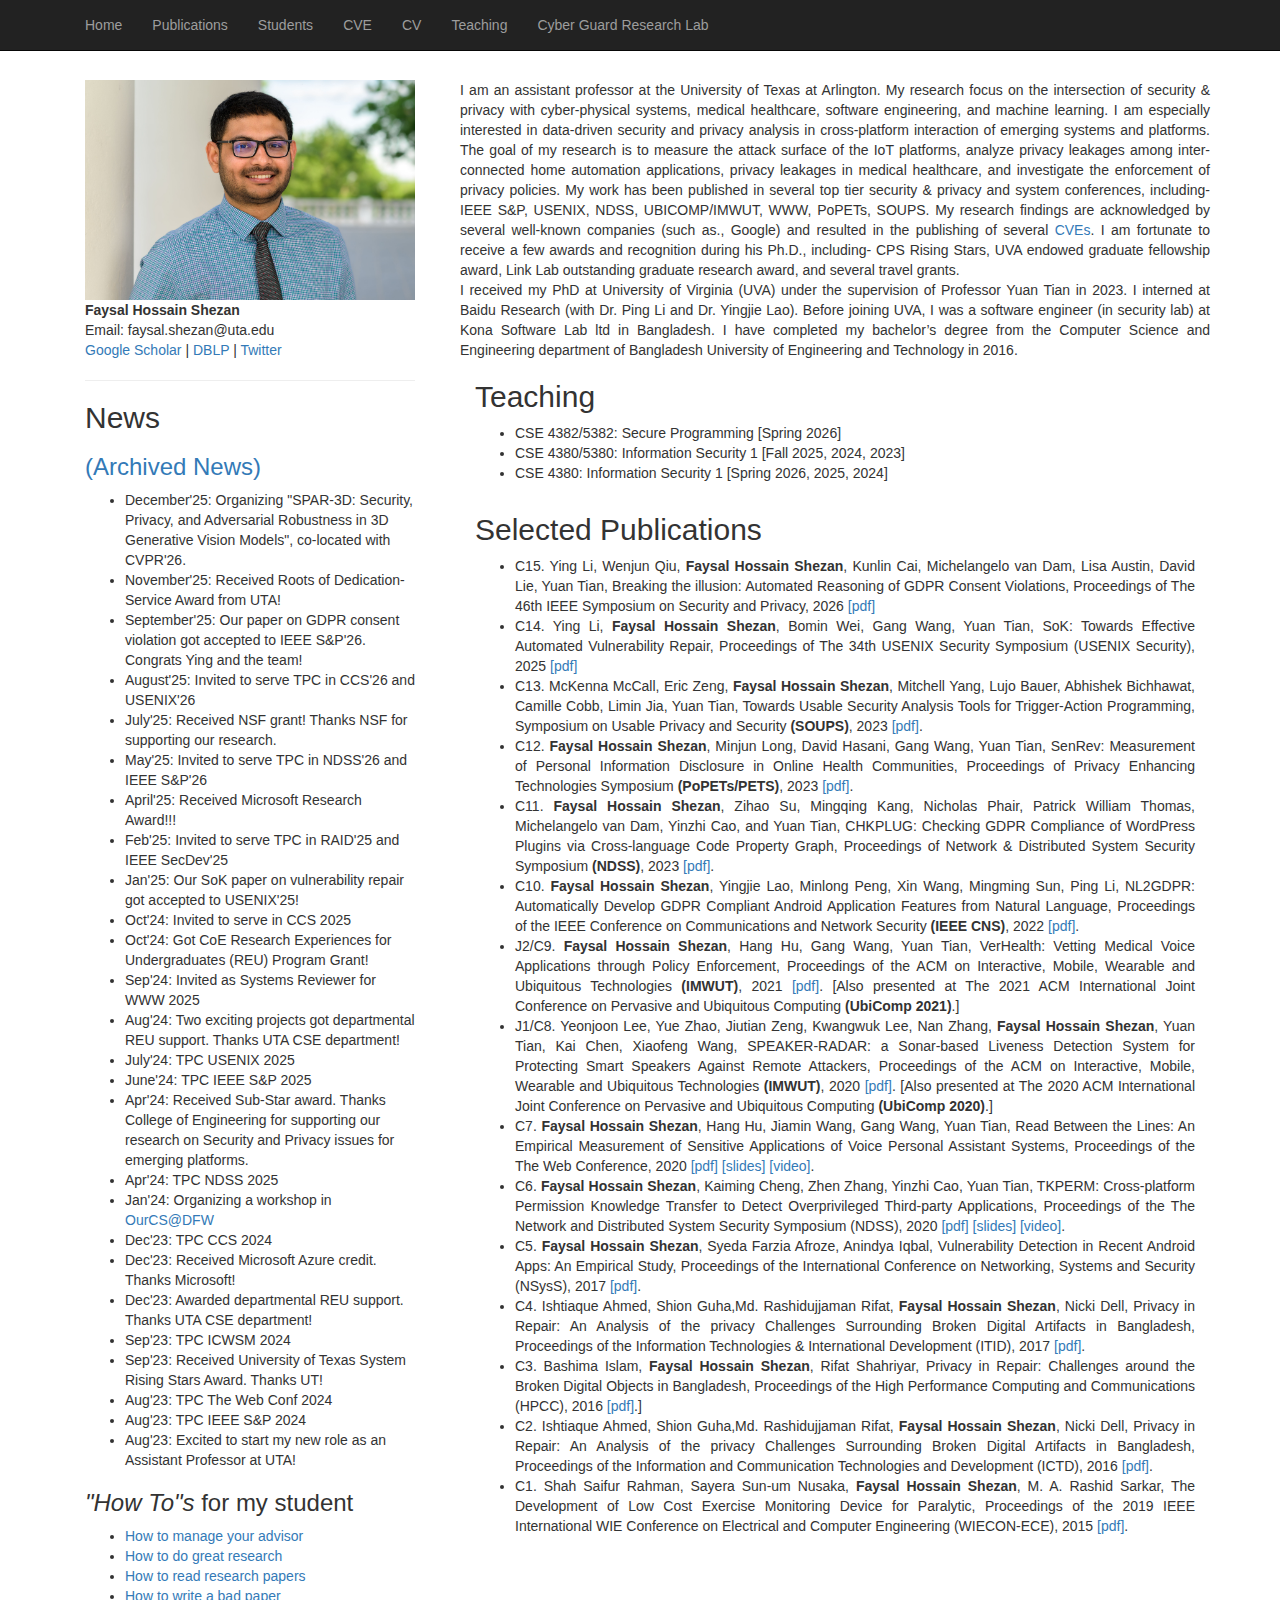
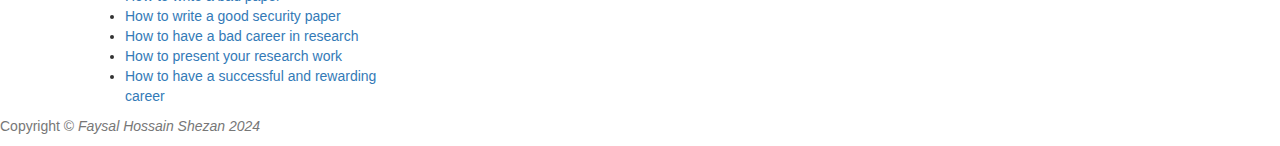
<file: index.html>
<!DOCTYPE html>

<html lang="en">


<head>

    <title>Faysal Hossain Shezan</title> 
  <!-- <link rel="shortcut icon" type="image/jpg" href="img/icons/cs-icon-small.png"/> -->
  <meta charset="utf-8">
  <meta name="viewport" content="width=device-width, initial-scale=1">
  <link rel="stylesheet" href="https://maxcdn.bootstrapcdn.com/bootstrap/3.3.6/css/bootstrap.min.css">
  <script src="https://ajax.googleapis.com/ajax/libs/jquery/1.12.0/jquery.min.js"></script>
  <script src="https://maxcdn.bootstrapcdn.com/bootstrap/3.3.6/js/bootstrap.min.js"></script>
  <link href='https://fonts.googleapis.com/css?family=Oswald:700' rel='stylesheet' type='text/css'>
  <link href='https://fonts.googleapis.com/css?family=Philosopher' rel='stylesheet'>

</head>

<body>


<!-- Navigation -->
	<nav class="navbar navbar-inverse navbar-fixed-top" role="navigation">
	  <div class="container">
		<div class="navbar-header">
		  <button type="button" class="navbar-toggle collapsed" data-toggle="collapse" data-target="#bs-example-navbar-collapse-1">
						<span class="sr-only">Toggle navigation</span>
						<span class="icon-bar"></span>
						<span class="icon-bar"></span>
						<span class="icon-bar"></span>
					</button>
		</div>

		<!-- Collect the nav links, forms, and other content for toggling -->
		<div class="collapse navbar-collapse" id="bs-example-navbar-collapse-1">
		  <ul class="nav navbar-nav">
				  <li><a href="./">Home</a></li>
				  <li><a href="./#publications">Publications</a></li> 
                  <li><a href="./students.html">Students</a></li>
                  <li><a href="./cves.html">CVE</a></li> 
				  <li><a href="files/CV_Faysal_Hossain_Shezan_Research.pdf" target="_blank">CV</a></li> 
			  	  <li><a href="./#teaching">Teaching</a></li> 
                  <li><a href="./cgrl.html">Cyber Guard Research Lab</a></li> 
		  </ul>
		</div>
	  </div>
	</nav>
  
  <!-- Page Content -->

    <div class="container" style="margin-top: 80px">

        <div class="row">

            <!-- Entries Column -->
            <div class="col-md-4">
                
                <!-- Main Image -->
                <div class="col-md-12">
                    <img class="img-responsive" src="img/faysal.jpeg" alt="">

                    <b> Faysal Hossain Shezan </b> <br>                 
                    <!-- Office: ERB 345 <br>  -->                   
                    Email: faysal.shezan@uta.edu <br> 
                   
                    <a href="https://scholar.google.com/citations?user=h2h3PMEAAAAJ&hl=en" target="_blank">Google Scholar</a> | <a href="https://dblp.org/pid/180/3862.html" target="_blank">DBLP</a> | <a href="https://twitter.com/faysalhossain07"> Twitter </a> <br/> 
                    </p>


                    <hr>
                    <!-- News -->
                    <!-- <div class="col-md-8"> -->
                    <h2>News</h2>

                    <h3> <a href="./news.html"> (Archived News) </a> </h3>

                    <!-- Updated News -->
                    <ul class="justify-content-start">
                        <li>December'25: Organizing "SPAR-3D: Security, Privacy, and Adversarial Robustness in 3D Generative Vision Models", co-located with CVPR'26.</li>
                        <li>November'25: Received Roots of Dedication-Service Award from UTA!</li>
                        <li>September'25: Our paper on GDPR consent violation got accepted to IEEE S&P'26. Congrats Ying and the team!</li>   
                        <li>August'25: Invited to serve TPC in CCS'26 and USENIX'26 </li>
                        <li>July'25: Received NSF grant! Thanks NSF for supporting our research. </li>
                        <li>May'25: Invited to serve TPC in NDSS'26 and IEEE S&P'26 </li>
                        <li>April'25: Received Microsoft Research Award!!! </li>
                        <li>Feb'25: Invited to serve TPC in RAID'25 and IEEE SecDev'25 </li>
                        <li>Jan'25: Our SoK paper on vulnerability repair got accepted to USENIX'25!</li>
                        <li>Oct'24: Invited to serve in CCS 2025</li> 
                        <li>Oct'24: Got CoE Research Experiences for Undergraduates (REU) Program Grant!</li>
                        <li>Sep'24: Invited as Systems Reviewer for WWW 2025</li>
                        <li>Aug'24: Two exciting projects got departmental REU support. Thanks UTA CSE department!</li>
                        <li>July'24: TPC USENIX 2025</li>
                        <li>June'24: TPC IEEE S&P 2025</li>
                        <li>
                            Apr'24: Received Sub-Star award. Thanks College of Engineering for supporting our research on Security and Privacy issues for emerging platforms. 
                        </li>
                        <li>Apr'24: TPC NDSS 2025</li>
                        <li>Jan'24: Organizing a workshop in <a href="https://uta.engineering/ourcs/workshops.php" target="_blank"> OurCS@DFW </a> </li>
                        <li>Dec'23: TPC CCS 2024</li>
                        <li>Dec'23: Received Microsoft Azure credit. Thanks Microsoft!</li>
                        <li>Dec'23: Awarded departmental REU support. Thanks UTA CSE department!</li>
                        <li>Sep'23: TPC ICWSM 2024</li>
                        <li>Sep'23: Received University of Texas System Rising Stars Award. Thanks UT!</li>
                        <li>Aug'23: TPC The Web Conf 2024</li>
                        <li>Aug'23: TPC IEEE S&P 2024</li> 
                        <li>Aug'23: Excited to start my new role as an Assistant Professor at UTA!</li>                  
                
                    </ul>

                    <h3> <i>"How To"s</i> for my student</h3>



                    <!-- Tips for my student -->
                    <ul class="justify-content-start">

                        <li><a href="https://greatresearch.org/2013/08/14/managing-your-advisor/"> How to manage your advisor </a></li>

                        <li><a href="https://greatresearch.org/"> How to do great research </a></li>


                        <li><a href="https://www.cc.gatech.edu/fac/Spencer.Rugaber/txt/researchPaper.html"> How to read research papers </a></li>

 
                        <li><a href="https://matt-welsh.blogspot.com/2016/04/why-i-gave-your-paper-strong-reject.html?m=1"> How to write a bad paper </a></li>


                        <li><a href="https://cyberlab.usask.ca/howto-paper.pdf"> How to write a good security paper </a></li>     


                        
                        <li><a href="https://drive.google.com/file/d/0Bzis5MXW83vCdUdXYnFIVDVOSkE/view?resourcekey=0-z3gPdGk4ptNuguAM8e8liQ"> How to have a bad career in research </a></li>


                        <li><a href="https://www.cis.upenn.edu/~sweirich/talks/plmw15-giving-a-talk.pdf">  How to present your research work </a></li>


                        <li><a href="https://www.cs.princeton.edu/~jrex/advice.html"> How to have a successful and rewarding career </a></li>

                        


               


                
                    </ul>
                    <!-- </div>    -->

                </div>               
            </div>


            <div class="col-md-8" style="text-align:justify; ">   

                <div class="row">  

                    <div class="col-md-12" style="text-align:justify; ">  
                    

                        I am an assistant professor at the University of Texas at Arlington. My research focus on the intersection of security & privacy with cyber-physical systems, medical healthcare, software engineering, and machine learning. I am especially interested in data-driven security and privacy analysis in cross-platform interaction of emerging systems and platforms. The goal of my research is to measure the attack surface of the IoT platforms, analyze privacy leakages among inter-connected home automation applications, privacy leakages in medical healthcare, and investigate the enforcement of privacy policies. 
                        My work has been published in several top tier security & privacy and system conferences, including- IEEE S&P, USENIX, NDSS, UBICOMP/IMWUT, WWW, PoPETs, SOUPS. My research findings are acknowledged by several well-known companies (such as., Google) and resulted in the publishing of several <a href="./cves.html">CVEs</a>. I am fortunate to receive a few awards and recognition during his Ph.D., including- CPS Rising Stars, UVA endowed graduate fellowship award, Link Lab outstanding graduate research award, and several travel grants.
                        <br/>
                        I received my PhD at University of Virginia (UVA) under the supervision of Professor Yuan Tian in 2023. I interned at Baidu Research (with Dr. Ping Li and Dr. Yingjie Lao).
                        Before joining UVA, I was a software engineer (in security lab) at Kona Software Lab ltd in Bangladesh. I have completed my bachelor’s degree from the Computer Science and Engineering department of Bangladesh University of Engineering and Technology in 2016.

                    </div>

<!--
                    <div class="col-md-12" style="text-align:justify; "> 
                        
                        <br>
                        <em><b style="color:#FF0000;">** I am looking for recruting multiple self-motivated PhD students. <a href="files/flyer.pdf" target="_blank">Read More.</a>  **</b></em>

                        <br>

                        <em><b style="color:#FF0000;">** If you are a Master or Bachelor student at UTA looking for research experience/opportunities, contact me via email. **</b></em>
                        <br>


                        <em><b style="color:#FF0000;">** For international undergraduate students (who has a plan for higher study), if you are looking for summer internship drop me an email **</b></em>
                        <br>

                        
-->

                        <!-- <ul class="justify-content-start">
                            <h2>PhD Students </h2>
                                <li> <a href="https://scholar.google.com/citations?user=J3mRJWYAAAAJ&hl=en">  Ahsan Ali, UTA (Spring, 2024 - Present)</a> </li>

                                <li> <a href="https://sites.google.com/view/nahinkumardey/">  Nahin Kumar Dey, UTA (Spring, 2024 - Present)</a> </li>
                        </ul>


                        <ul class="justify-content-start">
                            <h2>Masters Students </h2>
                                <li> <a href="">  Faiza Tafannum, UTA (Fall, 2023 - Present) </a> </li>
                                <li> <a href="">  Ayvee Nusreen Anika, UTA (Fall, 2023 - Present) </a> </li>
                        </ul> 

                        <ul class="justify-content-start">
                            <h2>Undergraduate Students </h2>
                                <li> <a href="">  Muhammad Zaharudin, UTA (Fall, 2023 - Present) </a> </li>
                        </ul> -->

                        
                    </div>


                    <!-- Publications -->
                    <div class="col-md-12" id="teaching">    
                        <h2>Teaching</h2>

                        <ul>
                                <li>CSE 4382/5382: Secure Programming [Spring 2026]</li>
                                                        <li>                                
                                CSE 4380/5380: Information Security 1 [Fall 2025, 2024, 2023]                                
                            </li>
                            
                            <li>                                
                                CSE 4380: Information Security 1 [Spring 2026, 2025, 2024]
				<!--  </a> -->
                            </li>


                        
                        
                            

                        </ul>
                    </div>


                    <!-- Publications -->
                    <div class="col-md-12" id="publications">    
                        <h2>Selected Publications</h2>
                        
                        <ul>
                            <li>
                                C15. Ying Li, Wenjun Qiu, <b>Faysal Hossain Shezan</b>, Kunlin Cai, Michelangelo van Dam, Lisa Austin, David Lie, Yuan Tian, Breaking the illusion: Automated Reasoning of GDPR Consent Violations, Proceedings of The 46th IEEE Symposium on Security and Privacy, 2026 <a href="" target="_blank">[pdf]</a>

                            </li>
                            <li>
                                C14. Ying Li, <b>Faysal Hossain Shezan</b>, Bomin Wei, Gang Wang, Yuan Tian, SoK: Towards Effective Automated Vulnerability Repair,
                                Proceedings of The 34th USENIX Security Symposium (USENIX Security), 2025 <a href="papers/conf/sok-avr-25.pdf" target="_blank">[pdf]</a>
                            </li>

                            <li>
                               C13. McKenna McCall, Eric Zeng, <b>Faysal Hossain Shezan</b>, Mitchell Yang, Lujo Bauer, Abhishek Bichhawat, Camille Cobb, Limin Jia, Yuan Tian, Towards Usable Security Analysis Tools for Trigger-Action Programming, Symposium on Usable Privacy and Security <b>(SOUPS)</b>, 2023 <a href="" target="_blank">[pdf]</a>. 
                            </li>


                            <li>
                               C12. <b>Faysal Hossain Shezan</b>, Minjun Long, David Hasani, Gang Wang, Yuan Tian, SenRev: Measurement of Personal Information Disclosure in Online Health Communities, Proceedings of Privacy Enhancing Technologies Symposium <b>(PoPETs/PETS)</b>, 2023 <a href="" target="_blank">[pdf]</a>. 
                            </li>


                            <li>
                               C11. <b>Faysal Hossain Shezan</b>, Zihao Su, Mingqing Kang, Nicholas Phair, Patrick William Thomas, Michelangelo van Dam, Yinzhi Cao, and Yuan Tian, CHKPLUG: Checking GDPR Compliance of WordPress Plugins via Cross-language Code Property Graph, Proceedings of Network & Distributed System Security Symposium <b>(NDSS)</b>, 2023 <a href="" target="_blank">[pdf]</a>. 
                            </li>




                            <li>
                               C10. <b>Faysal Hossain Shezan</b>, Yingjie Lao, Minlong Peng, Xin Wang, Mingming Sun, Ping Li, NL2GDPR: Automatically Develop GDPR Compliant Android Application Features from Natural Language, Proceedings of the IEEE Conference on Communications and Network Security <b>(IEEE CNS)</b>, 2022 <a href="" target="_blank">[pdf]</a>. 
                            </li>

                            </li>
                            <li>
                              J2/C9. <b>Faysal Hossain Shezan</b>, Hang Hu, Gang Wang, Yuan Tian, VerHealth: Vetting Medical Voice Applications through Policy Enforcement, Proceedings of the ACM on Interactive, Mobile, Wearable 
                            and Ubiquitous Technologies <b>(IMWUT)</b>, 2021 <a href="papers/conf/verhealth.pdf" target="_blank">[pdf]</a>. [Also presented at The 2021 ACM International Joint Conference on Pervasive and Ubiquitous Computing <b>(UbiComp 2021)</b>.]
                            </li>


                            </li>
                            <li>
                              J1/C8. Yeonjoon Lee, Yue Zhao, Jiutian Zeng, Kwangwuk Lee, Nan Zhang, <b>Faysal Hossain Shezan</b>, Yuan Tian, Kai Chen, Xiaofeng Wang, SPEAKER-RADAR: a Sonar-based Liveness Detection System for Protecting Smart Speakers Against Remote Attackers, Proceedings of the ACM on Interactive, Mobile, Wearable 
                            and Ubiquitous Technologies <b>(IMWUT)</b>, 2020 <a href="papers/conf/speaker.pdf" target="_blank">[pdf]</a>. [Also presented at The 2020 ACM International Joint Conference on Pervasive and Ubiquitous Computing <b>(UbiComp 2020)</b>.]
                            </li>

                            <li>
                              C7. <b>Faysal Hossain Shezan</b>, Hang Hu, Jiamin Wang, Gang Wang, Yuan Tian, Read Between the Lines: An Empirical Measurement of Sensitive Applications of Voice Personal Assistant Systems, Proceedings of the The Web Conference, 2020 <a href="papers/conf/faysal_www_2020.pdf" target="_blank">[pdf]</a> <a href="papers/slides/faysal_www_2020.pdf" target="_blank">[slides]</a> <a href="https://www.youtube.com/watch?v=_h9bbgXa-Qw&list=PLJNwhMK_V7EydQOibmOUFC0Pii5jbKewH&index=5" target="_blank">[video]</a>.
                            </li>


                            <li>
                              C6. <b>Faysal Hossain Shezan</b>, Kaiming Cheng, Zhen Zhang, Yinzhi Cao, Yuan Tian, TKPERM: Cross-platform Permission Knowledge Transfer to Detect Overprivileged Third-party Applications, Proceedings of the The Network and Distributed System Security Symposium (NDSS), 2020 <a href="papers/conf/faysal_ndss_2020.pdf" target="_blank">[pdf]</a> <a href="papers/slides/faysal_ndss_2020.pdf" target="_blank">[slides]</a>  <a href="https://www.youtube.com/watch?v=Qc2iJ0UgIw4&list=PLfUWWM-POgQs_6FxNWrgbQW2K-xrvzT3v&index=5&t=0s" target="_blank">[video]</a>.
                            </li>


                            <li>
                              C5. <b>Faysal Hossain Shezan</b>, Syeda Farzia Afroze, Anindya Iqbal, Vulnerability Detection in Recent Android Apps: An Empirical Study, Proceedings of the International Conference on Networking, Systems and Security (NSysS), 2017 <a href="papers/conf/vul_android.pdf" target="_blank">[pdf]</a>.
                            </li>

                            <li>
                              C4. Ishtiaque Ahmed, Shion Guha,Md. Rashidujjaman Rifat, <b>Faysal Hossain Shezan</b>, Nicki Dell, Privacy in Repair: An Analysis of the privacy Challenges Surrounding Broken Digital Artifacts in Bangladesh, Proceedings of the Information Technologies & International Development (ITID), 2017 <a href="papers/conf/ictd2016-PrivacyInRepair.pdf" target="_blank">[pdf]</a>.
                            </li>



                            <li>
                              C3. Bashima Islam, <b>Faysal Hossain Shezan</b>, Rifat Shahriyar, Privacy in Repair: Challenges around the Broken Digital Objects in Bangladesh, Proceedings of the High Performance Computing and Communications (HPCC), 2016 <a href="papers/conf/hpcc.pdf" target="_blank">[pdf]</a>.]
                            </li>

                            <li>
                              C2. Ishtiaque Ahmed, Shion Guha,Md. Rashidujjaman Rifat, <b>Faysal Hossain Shezan</b>, Nicki Dell, Privacy in Repair: An Analysis of the privacy Challenges Surrounding Broken Digital Artifacts in Bangladesh, Proceedings of the Information and Communication Technologies and Development (ICTD), 2016 <a href="papers/conf/privacyinrepair.pdf" target="_blank">[pdf]</a>.
                            </li>


                            <li>
                              C1. Shah Saifur Rahman, Sayera Sun-um Nusaka, <b>Faysal Hossain Shezan</b>, M. A. Rashid Sarkar, The Development of Low Cost Exercise Monitoring Device for Paralytic, Proceedings of the 2019 IEEE International WIE Conference on Electrical and Computer Engineering (WIECON-ECE), 2015 <a href="papers/conf/monitoring_device.pdf" target="_blank">[pdf]</a>.
                            </li>

                            </ul>
                    </div>



                </div>



                


            </div>
        </div>   

    <!-- /.container -->
 

<footer>
    <div class="row">
    <div class="col-lg-12">
      <p class="text-muted">Copyright © <em>Faysal Hossain Shezan 2024</em> </p>
    </div>
    </div>
</footer>

    </div>



</body>

</html>
</file>
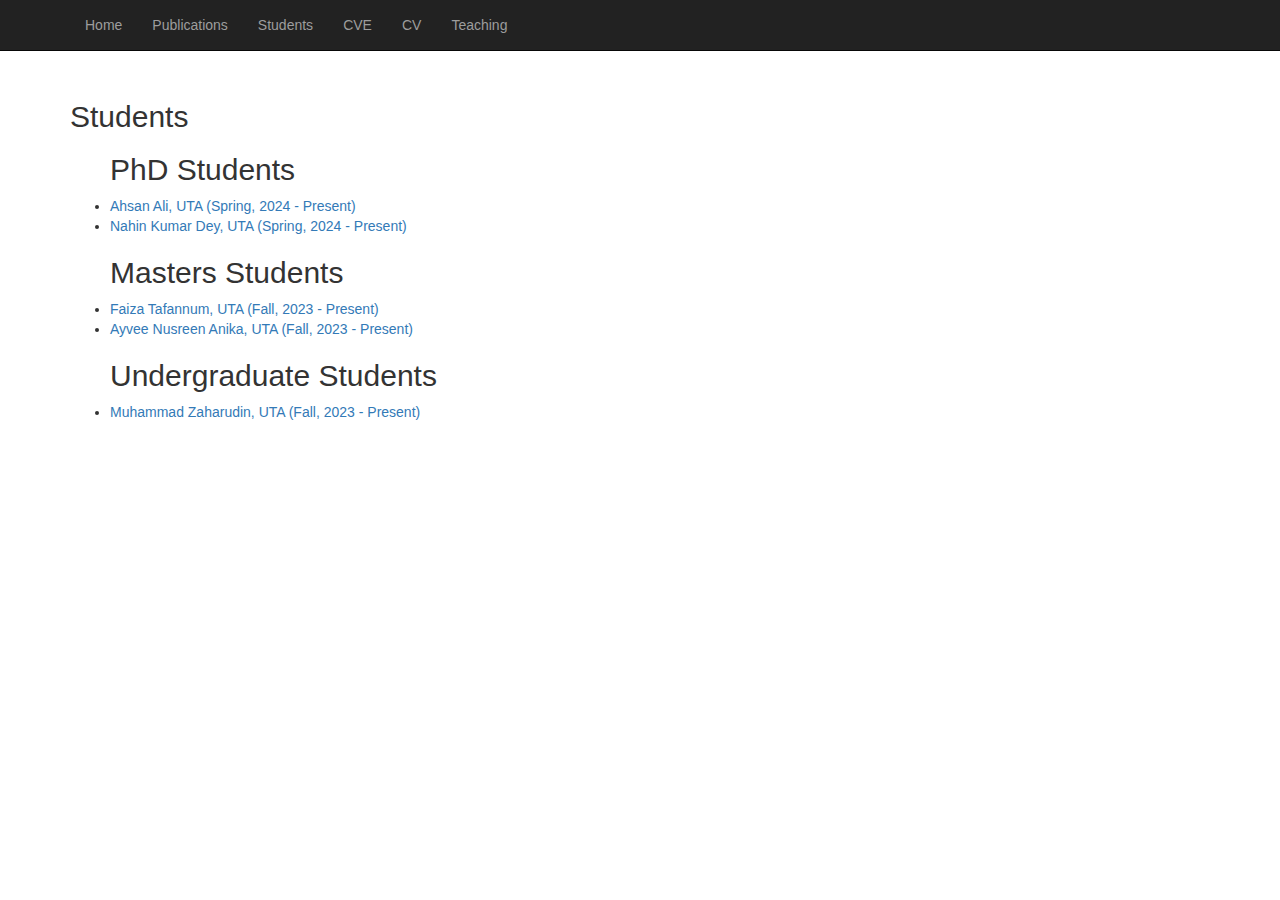
<file: student.html>
<!DOCTYPE html>

<html lang="en">


<head>

    <title>Faysal Hossain Shezan</title> 
  <!-- <link rel="shortcut icon" type="image/jpg" href="img/icons/cs-icon-small.png"/> -->
  <meta charset="utf-8">
  <meta name="viewport" content="width=device-width, initial-scale=1">
  <link rel="stylesheet" href="https://maxcdn.bootstrapcdn.com/bootstrap/3.3.6/css/bootstrap.min.css">
  <script src="https://ajax.googleapis.com/ajax/libs/jquery/1.12.0/jquery.min.js"></script>
  <script src="https://maxcdn.bootstrapcdn.com/bootstrap/3.3.6/js/bootstrap.min.js"></script>
  <link href='https://fonts.googleapis.com/css?family=Oswald:700' rel='stylesheet' type='text/css'>
  <link href='https://fonts.googleapis.com/css?family=Philosopher' rel='stylesheet'>

</head>

<body>


  <!-- Navigation -->
  <nav class="navbar navbar-inverse navbar-fixed-top" role="navigation">
    <div class="container">
    <div class="navbar-header">
      <button type="button" class="navbar-toggle collapsed" data-toggle="collapse" data-target="#bs-example-navbar-collapse-1">
            <span class="sr-only">Toggle navigation</span>
            <span class="icon-bar"></span>
            <span class="icon-bar"></span>
            <span class="icon-bar"></span>
          </button>
    </div>

    <!-- Collect the nav links, forms, and other content for toggling -->
    <div class="collapse navbar-collapse" id="bs-example-navbar-collapse-1">
      <ul class="nav navbar-nav">
          <li><a href="./">Home</a></li>
          <li><a href="./#publications">Publications</a></li> 
          <li><a href="./#students">Students</a></li>
          <li><a href="./cves.html">CVE</a></li> 
          <li><a href="files/CV_Faysal_Hossain_Shezan_Research.pdf" target="_blank">CV</a></li> 
            <li><a href="./#teaching">Teaching</a></li> 
      </ul>
    </div>
    </div>
  </nav>


    <div class="container" style="margin-top: 80px">
        <!-- Begin page content -->


<!-- <div class="col-md-12" style="text-align:justify; " id="students">  -->
                        <h2> Students </h2>
                        <!-- <em><b>** I am looking for recruting multiple self-motivated PhD students from Fall'24. **</b></em>

                        <br>

                        <em><b>** If you are a Master or Bachelor student at UTA looking for research experience/opportunities, contact me via email or stop by my office. **</b></em> -->


                        <ul class="justify-content-start">
                            <h2>PhD Students </h2>
                                <li> <a href="https://scholar.google.com/citations?user=J3mRJWYAAAAJ&hl=en">  Ahsan Ali, UTA (Spring, 2024 - Present)</a> </li>

                                <li> <a href="https://sites.google.com/view/nahinkumardey/">  Nahin Kumar Dey, UTA (Spring, 2024 - Present)</a> </li>
                        </ul>


                        <ul class="justify-content-start">
                            <h2>Masters Students </h2>
                                <li> <a href="">  Faiza Tafannum, UTA (Fall, 2023 - Present) </a> </li>
                                <li> <a href="">  Ayvee Nusreen Anika, UTA (Fall, 2023 - Present) </a> </li>
                        </ul> 

                        <ul class="justify-content-start">
                            <h2>Undergraduate Students </h2>
                                <li> <a href="">  Muhammad Zaharudin, UTA (Fall, 2023 - Present) </a> </li>
                        </ul>

                        
                    </div>


        </div>
    </body>
</html>
</file>
